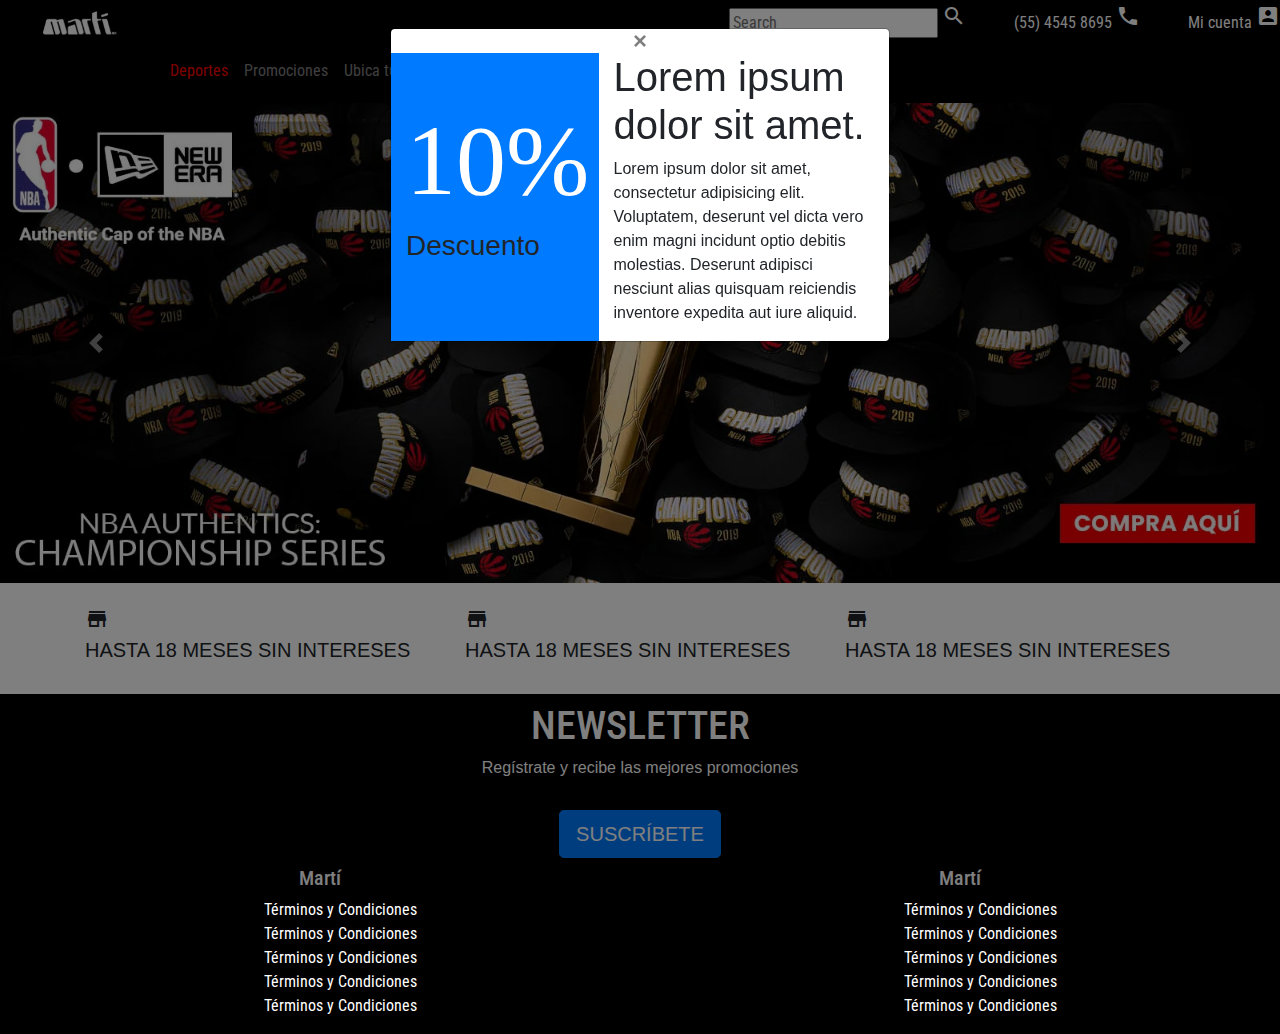
<file: index.html>
<!DOCTYPE html>
<html lang="en">
<head>
	<meta charset="UTF-8">
	<meta name="viewport" content="width=device-width, initial-scale=1, shrink-to-fit=no">
	<title>Bootstrap</title>
	<link rel="stylesheet" href="css/bootstrap.min.css">
	<link rel="stylesheet" href="css/styles.css">
	<!-- fonts -->
	<link href="https://fonts.googleapis.com/css?family=Roboto+Condensed&display=swap" rel="stylesheet">
	<!-- icons -->
	<link href="https://fonts.googleapis.com/icon?family=Material+Icons" rel="stylesheet">
</head>
<body>
	<header>
		<!-- Nav -->
		<ul class="nav justify-content-end text-white">
			<li class="nav-item ml-5 mt-1">
				<input class="d-none d-md-inline" type="text" placeholder="Search">
				<i class="material-icons">search</i>
			</li>
			<li class="nav-item ml-5 mt-1">
				<span  class="d-none d-md-inline">(55) 4545 8695</span>
				<i class="material-icons">call</i>
			</li>
			<li class="nav-item ml-5 mt-1">
				<span  class="d-none d-md-inline">Mi cuenta</span>
				<i class="material-icons">account_box</i>
			</li>
		</ul>
		<!-- Navbar -->
		<nav class="navbar navbar-expand-lg navbar-dark">
			<a class="navbar-brand" href="#">
				<img src="img/logo.png" alt="Logo">
			</a>
			<button class="navbar-toggler" type="button" data-toggle="collapse" data-target="#navbarNav" aria-controls="navbarNav" aria-expanded="false" aria-label="Toggle navigation">
				<span class="navbar-toggler-icon"></span>
			</button>
			<div class="collapse navbar-collapse" id="navbarNav">
				<ul class="navbar-nav">
					<li class="nav-item active">
						<a class="nav-link" href="deportes.html">Deportes <span class="sr-only">(current)</span></a>
					</li>
					<li class="nav-item">
						<a class="nav-link" href="promociones.html">Promociones</a>
					</li>
					<li class="nav-item">
						<a class="nav-link" href="ubica.html">Ubica tu tienda</a>
					</li>
				</ul>
			</div>
		</nav>
	</header>
	<main>
		<!-- modal -->
		<!-- Modal -->
		<div id="myModal" class="modal fade" id="staticBackdrop" data-backdrop="static" tabindex="-1" role="dialog" aria-labelledby="staticBackdropLabel" aria-hidden="true">
		  <div class="modal-dialog" role="document">
		    <div class="modal-content">
		    	<button type="button" class="close" data-dismiss="modal" aria-label="Close">
		          <span aria-hidden="true">&times;</span>
		        </button>
		     	<div class="container-fluid">
		     		<div class="row">
		     			<div id="azul" class="col-5 bg-primary pt-5">
		     				<h1>10%</h1>
		     				<h3>Descuento</h3>
		     			</div>
		     			<div class="col-12 col-md-7">
		     				<h1>Lorem ipsum dolor sit amet.</h1>
		     				<p>Lorem ipsum dolor sit amet, consectetur adipisicing elit. Voluptatem, deserunt vel dicta vero enim magni incidunt optio debitis molestias. Deserunt adipisci nesciunt alias quisquam reiciendis inventore expedita aut iure aliquid.</p>
		     				
		     			</div>
		     		</div>
		     	</div>
		    </div>
		  </div>
		</div>
		<!-- carousel -->
		<div id="carouselExampleInterval" class="carousel slide" data-ride="carousel">
		  <div class="carousel-inner">
		    <div class="carousel-item active" data-interval="10000">
		      <img src="img/c1.jpg" class="d-block w-100" alt="...">
		    </div>
		    <div class="carousel-item" data-interval="2000">
		      <img src="img/c2.jpg" class="d-block w-100" alt="...">
		    </div>
		    <div class="carousel-item">
		      <img src="img/c3.jpg" class="d-block w-100" alt="...">
		    </div>
		  </div>
		  <a class="carousel-control-prev" href="#carouselExampleInterval" role="button" data-slide="prev">
		    <span class="carousel-control-prev-icon" aria-hidden="true"></span>
		    <span class="sr-only">Previous</span>
		  </a>
		  <a class="carousel-control-next" href="#carouselExampleInterval" role="button" data-slide="next">
		    <span class="carousel-control-next-icon" aria-hidden="true"></span>
		    <span class="sr-only">Next</span>
		  </a>
		</div>
		<!-- columnas blancas -->
		<div class="container">
			<div class="row">
				<div class="col-12 col-md-4 mt-4 mb-4">
					<i class="material-icons">store</i>
					<h5>HASTA 18 MESES SIN INTERESES</h5>
				</div>
				<!-- 2 -->
				<div class="col-12 col-md-4 mt-4 mb-4">
					<i class="material-icons">store</i>
					<h5>HASTA 18 MESES SIN INTERESES</h5>
				</div>
				<!-- 3 -->
				<div class="col-12 col-md-4 mt-4 mb-4">
					<i class="material-icons">store</i>
					<h5>HASTA 18 MESES SIN INTERESES</h5>
				</div>
			</div>
		</div>
	</main>
	<footer>
		<!-- jumbotron -->
		<div class="jumbotron jumbotron-fluid text-white p-2 m-0">
			<div class="container">
				<h1>NEWSLETTER</h1>
				<h6>Regístrate y recibe las mejores promociones</h6>
				<button type="button" class="btn btn-primary btn-lg mt-4">SUSCRÍBETE</button>
			</div>
		</div>
		<!-- collapsible para small-->
		<div class="accordion d-md-none" id="accordionExample">
			<!-- card 1 -->
			<div class="card text-white">
				<div class="card-header border-secondary border-top border-bottom mt-3" id="headingOne">
					<h2 class="mb-0">
						<button class="btn btn-link" type="button" data-toggle="collapse" data-target="#collapseOne" aria-expanded="true" aria-controls="collapseOne">
							Collapsible Group Item #1
						</button>
					</h2>
				</div>

				<div id="collapseOne" class="collapse show" aria-labelledby="headingOne" data-parent="#accordionExample">
					<div class="card-body">
						Anim pariatur cliche reprehenderit, enim eiusmod high life accusamus terry richardson ad squid. 3 wolf moon officia aute, non cupidatat skateboard dolor brunch. Food truck quinoa nesciunt laborum eiusmod. Brunch 3 wolf moon tempor, sunt aliqua put a bird on it squid single-origin coffee nulla assumenda shoreditch et. Nihil anim keffiyeh helvetica, craft beer labore wes anderson cred nesciunt sapiente ea proident. Ad vegan excepteur butcher vice lomo. Leggings occaecat craft beer farm-to-table, raw denim aesthetic synth nesciunt you probably haven't heard of them accusamus labore sustainable VHS.
					</div>
				</div>
			</div>
			<!-- card 2 -->
			<div class="card text-white">
				<div class="card-header border-secondary border-top border-bottom mt-3" id="headingTwo">
					<h2 class="mb-0">
						<button class="btn btn-link collapsed" type="button" data-toggle="collapse" data-target="#collapseTwo" aria-expanded="false" aria-controls="collapseTwo">
							Collapsible Group Item #2
						</button>
					</h2>
				</div>
				<div id="collapseTwo" class="collapse" aria-labelledby="headingTwo" data-parent="#accordionExample">
					<div class="card-body">
						Anim pariatur cliche reprehenderit, enim eiusmod high life accusamus terry richardson ad squid. 3 wolf moon officia aute, non cupidatat skateboard dolor brunch. Food truck quinoa nesciunt laborum eiusmod. Brunch 3 wolf moon tempor, sunt aliqua put a bird on it squid single-origin coffee nulla assumenda shoreditch et. Nihil anim keffiyeh helvetica, craft beer labore wes anderson cred nesciunt sapiente ea proident. Ad vegan excepteur butcher vice lomo. Leggings occaecat craft beer farm-to-table, raw denim aesthetic synth nesciunt you probably haven't heard of them accusamus labore sustainable VHS.
					</div>
				</div>
			</div>
		</div>
		<!-- para md -->
		<div class="container-fluid">
			<div class="row text-white negro">
				<div class="col-6 d-none d-md-block">
					<h5>Martí</h5>
					<ul type="none">
						<li>Términos y Condiciones</li>
						<li>Términos y Condiciones</li>
						<li>Términos y Condiciones</li>
						<li>Términos y Condiciones</li>
						<li>Términos y Condiciones</li>
					</ul>
				</div>
				<div class="col-6 d-none d-md-block">
					<h5>Martí</h5>
					<ul type="none">
						<li>Términos y Condiciones</li>
						<li>Términos y Condiciones</li>
						<li>Términos y Condiciones</li>
						<li>Términos y Condiciones</li>
						<li>Términos y Condiciones</li>
					</ul>
				</div>
			</div>
		</div>
	</footer>
</body>
<script src="js/jquery.js"></script>
<script src="js/bootstrap.min.js"></script>
<script src="js/app.js"></script>
</html>
</file>
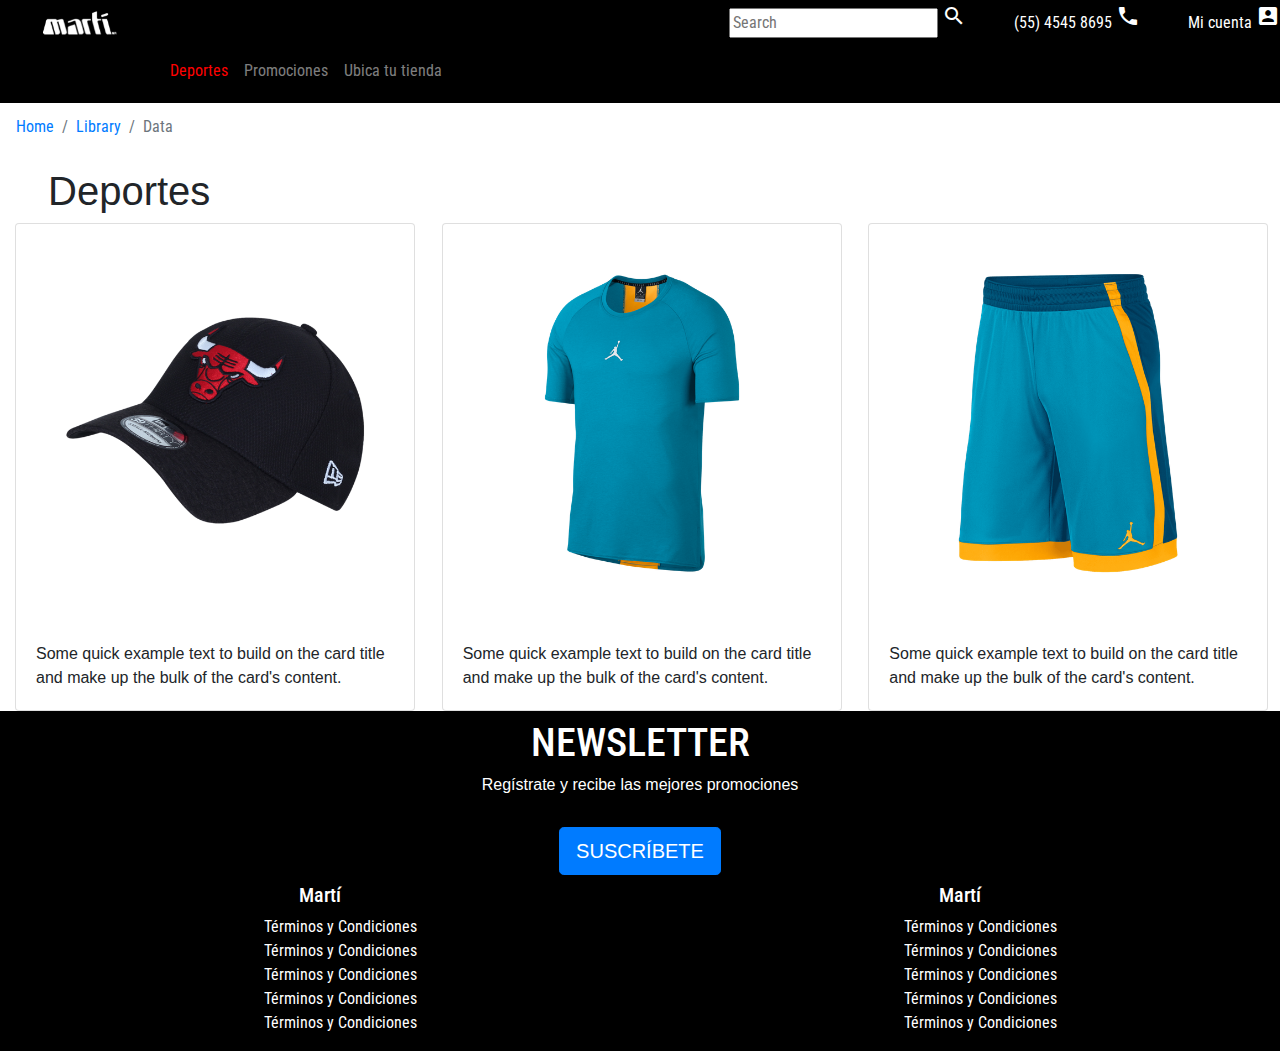
<file: deportes.html>
<!DOCTYPE html>
<html lang="en">
<head>
	<meta charset="UTF-8">
	<meta name="viewport" content="width=device-width, initial-scale=1, shrink-to-fit=no">
	<title>Bootstrap</title>
	<link rel="stylesheet" href="css/bootstrap.min.css">
	<link rel="stylesheet" href="css/styles.css">
	<!-- fonts -->
	<link href="https://fonts.googleapis.com/css?family=Roboto+Condensed&display=swap" rel="stylesheet">
	<!-- icons -->
	<link href="https://fonts.googleapis.com/icon?family=Material+Icons" rel="stylesheet">
</head>
<body>
	<header>
		<!-- Nav -->
		<ul class="nav justify-content-end text-white">
			<li class="nav-item ml-5 mt-1">
				<input class="d-none d-md-inline" type="text" placeholder="Search">
				<i class="material-icons">search</i>
			</li>
			<li class="nav-item ml-5 mt-1">
				<span  class="d-none d-md-inline">(55) 4545 8695</span>
				<i class="material-icons">call</i>
			</li>
			<li class="nav-item ml-5 mt-1">
				<span  class="d-none d-md-inline">Mi cuenta</span>
				<i class="material-icons">account_box</i>
			</li>
		</ul>
		<!-- Navbar -->
		<nav class="navbar navbar-expand-lg navbar-dark">
			<a class="navbar-brand" href="#">
				<img src="img/logo.png" alt="Logo">
			</a>
			<button class="navbar-toggler" type="button" data-toggle="collapse" data-target="#navbarNav" aria-controls="navbarNav" aria-expanded="false" aria-label="Toggle navigation">
				<span class="navbar-toggler-icon"></span>
			</button>
			<div class="collapse navbar-collapse" id="navbarNav">
				<ul class="navbar-nav">
					<li class="nav-item active">
						<a class="nav-link" href="deportes.html">Deportes <span class="sr-only">(current)</span></a>
					</li>
					<li class="nav-item">
						<a class="nav-link" href="promociones.html">Promociones</a>
					</li>
					<li class="nav-item">
						<a class="nav-link" href="ubica.html">Ubica tu tienda</a>
					</li>
				</ul>
			</div>
		</nav>
	</header>
	<main>
		<!-- breadcrumb -->
		<nav aria-label="breadcrumb" class="bread">
		  <ol class="breadcrumb  bg-transparent">
		    <li class="breadcrumb-item"><a href="#">Home</a></li>
		    <li class="breadcrumb-item"><a href="#">Library</a></li>
		    <li class="breadcrumb-item active" aria-current="page">Data</li>
		  </ol>
		</nav>
		<h1 class="ml-5">Deportes</h1>
		<!-- cards -->
		<div class="container-fluid">
			<div class="row">
				<div class="col-12 col-md-4">
					<div class="card" style="width: 25rem;">
					  <img src="img/card1.png" class="card-img-top" alt="...">
					  <div class="card-body">
					    <p class="card-text">Some quick example text to build on the card title and make up the bulk of the card's content.</p>
					  </div>
					</div>
				</div>
				<!-- card 2 -->
				<div class="col-12 col-md-4">
					<!-- 25rem indica el ancho de la imagen -->
					<div class="card" style="width: 25rem;">
					  <img src="img/card2.png" class="card-img-top" alt="...">
					  <div class="card-body">
					    <p class="card-text">Some quick example text to build on the card title and make up the bulk of the card's content.</p>
					  </div>
					</div>
				</div>
				<!-- card 3 -->
				<div class="col-12 col-md-4">
					<!-- 25rem indica el ancho de la imagen -->
					<div class="card" style="width: 25rem;">
					  <img src="img/card3.png" class="card-img-top" alt="...">
					  <div class="card-body">
					    <p class="card-text">Some quick example text to build on the card title and make up the bulk of the card's content.</p>
					  </div>
					</div>
				</div>
			</div>
		</div>

	</main>
	<footer>
		<!-- jumbotron -->
		<div class="jumbotron jumbotron-fluid text-white p-2 m-0">
			<div class="container">
				<h1>NEWSLETTER</h1>
				<h6>Regístrate y recibe las mejores promociones</h6>
				<button type="button" class="btn btn-primary btn-lg mt-4">SUSCRÍBETE</button>
			</div>
		</div>
		<!-- collapsible para small-->
		<div class="accordion d-md-none" id="accordionExample">
			<!-- card 1 -->
			<div class="card text-white">
				<div class="card-header border-secondary border-top border-bottom mt-3" id="headingOne">
					<h2 class="mb-0">
						<button class="btn btn-link" type="button" data-toggle="collapse" data-target="#collapseOne" aria-expanded="true" aria-controls="collapseOne">
							Collapsible Group Item #1
						</button>
					</h2>
				</div>

				<div id="collapseOne" class="collapse show" aria-labelledby="headingOne" data-parent="#accordionExample">
					<div class="card-body">
						Anim pariatur cliche reprehenderit, enim eiusmod high life accusamus terry richardson ad squid. 3 wolf moon officia aute, non cupidatat skateboard dolor brunch. Food truck quinoa nesciunt laborum eiusmod. Brunch 3 wolf moon tempor, sunt aliqua put a bird on it squid single-origin coffee nulla assumenda shoreditch et. Nihil anim keffiyeh helvetica, craft beer labore wes anderson cred nesciunt sapiente ea proident. Ad vegan excepteur butcher vice lomo. Leggings occaecat craft beer farm-to-table, raw denim aesthetic synth nesciunt you probably haven't heard of them accusamus labore sustainable VHS.
					</div>
				</div>
			</div>
			<!-- card 2 -->
			<div class="card text-white">
				<div class="card-header border-secondary border-top border-bottom mt-3" id="headingTwo">
					<h2 class="mb-0">
						<button class="btn btn-link collapsed" type="button" data-toggle="collapse" data-target="#collapseTwo" aria-expanded="false" aria-controls="collapseTwo">
							Collapsible Group Item #2
						</button>
					</h2>
				</div>
				<div id="collapseTwo" class="collapse" aria-labelledby="headingTwo" data-parent="#accordionExample">
					<div class="card-body">
						Anim pariatur cliche reprehenderit, enim eiusmod high life accusamus terry richardson ad squid. 3 wolf moon officia aute, non cupidatat skateboard dolor brunch. Food truck quinoa nesciunt laborum eiusmod. Brunch 3 wolf moon tempor, sunt aliqua put a bird on it squid single-origin coffee nulla assumenda shoreditch et. Nihil anim keffiyeh helvetica, craft beer labore wes anderson cred nesciunt sapiente ea proident. Ad vegan excepteur butcher vice lomo. Leggings occaecat craft beer farm-to-table, raw denim aesthetic synth nesciunt you probably haven't heard of them accusamus labore sustainable VHS.
					</div>
				</div>
			</div>
		</div>
		<!-- para md -->
		<div class="container-fluid">
			<div class="row text-white negro">
				<div class="col-6 d-none d-md-block">
					<h5>Martí</h5>
					<ul type="none">
						<li>Términos y Condiciones</li>
						<li>Términos y Condiciones</li>
						<li>Términos y Condiciones</li>
						<li>Términos y Condiciones</li>
						<li>Términos y Condiciones</li>
					</ul>
				</div>
				<div class="col-6 d-none d-md-block">
					<h5>Martí</h5>
					<ul type="none">
						<li>Términos y Condiciones</li>
						<li>Términos y Condiciones</li>
						<li>Términos y Condiciones</li>
						<li>Términos y Condiciones</li>
						<li>Términos y Condiciones</li>
					</ul>
				</div>
			</div>
		</div>
	</footer>
</body>
<script src="js/jquery.js"></script>
<script src="js/bootstrap.min.js"></script>
<script src="js/app.js"></script>
</html>
</file>
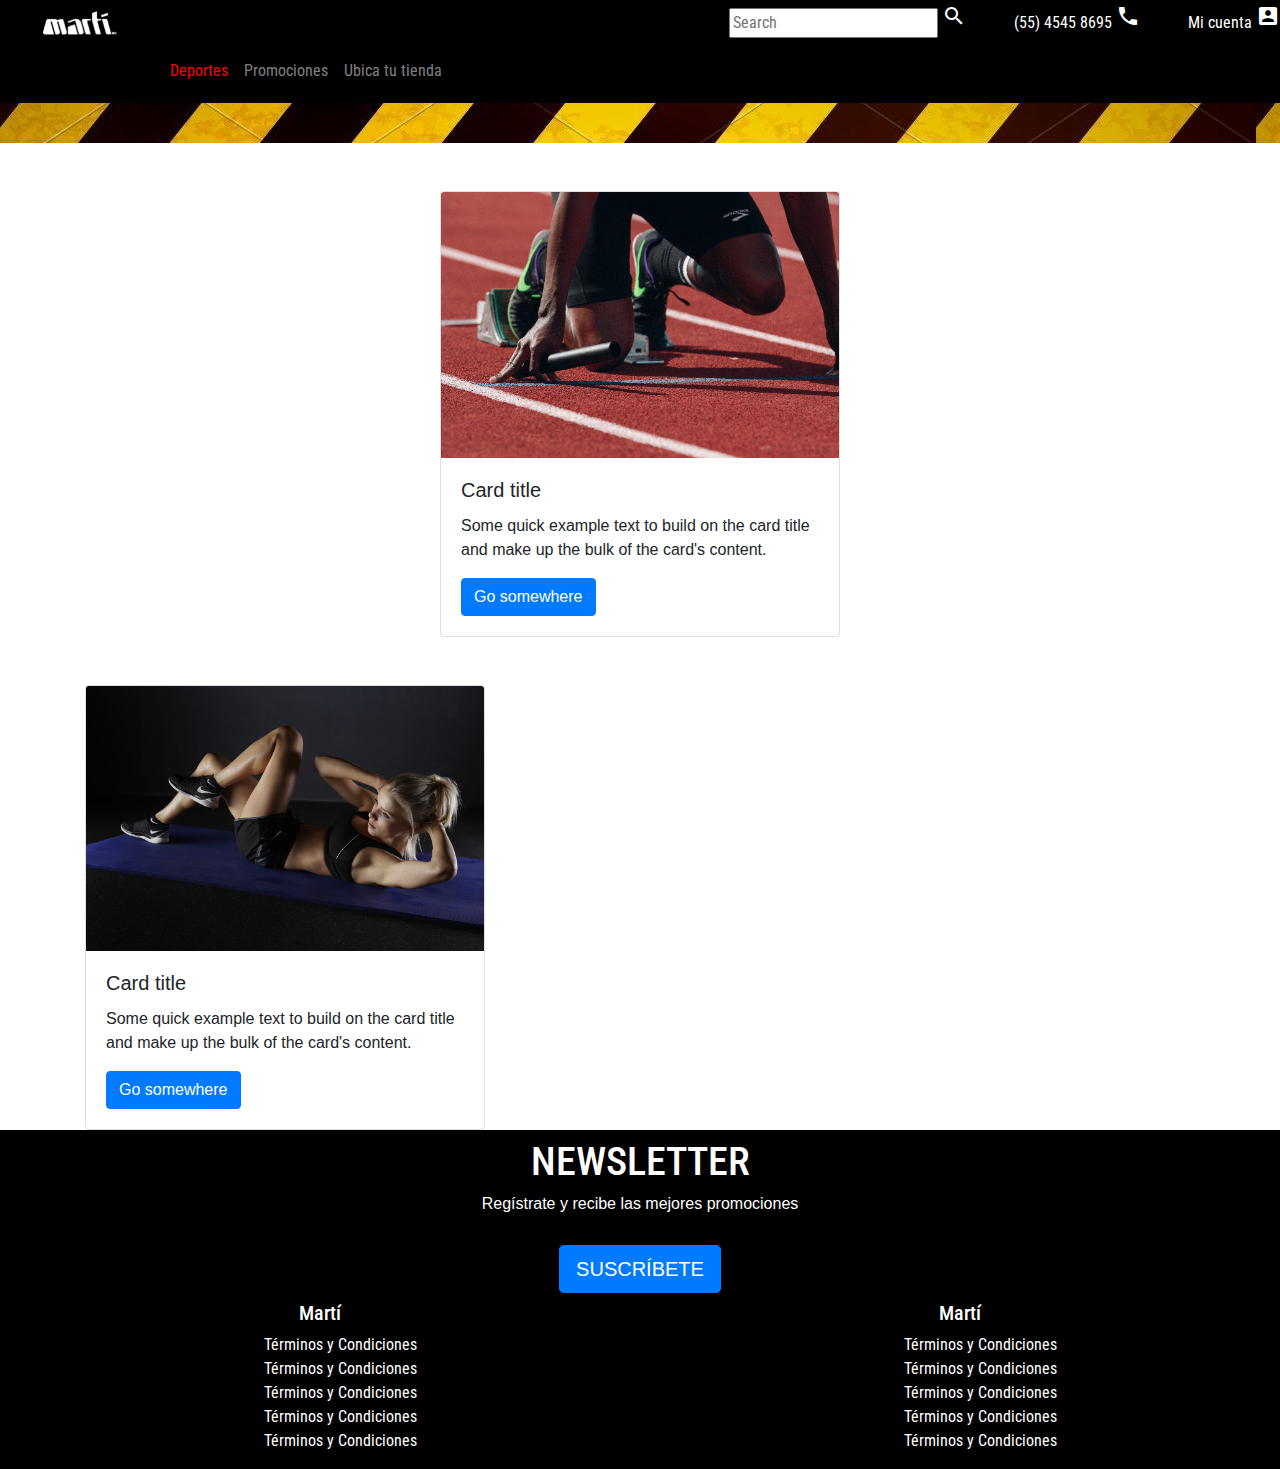
<file: promociones.html>
<!DOCTYPE html>
<html lang="en">
<head>
	<meta charset="UTF-8">
	<meta name="viewport" content="width=device-width, initial-scale=1, shrink-to-fit=no">
	<title>Bootstrap</title>
	<link rel="stylesheet" href="css/bootstrap.min.css">
	<link rel="stylesheet" href="css/styles.css">
	<!-- fonts -->
	<link href="https://fonts.googleapis.com/css?family=Roboto+Condensed&display=swap" rel="stylesheet">
	<!-- icons -->
	<link href="https://fonts.googleapis.com/icon?family=Material+Icons" rel="stylesheet">
</head>
<body>
	<header>
		<!-- Nav -->
		<ul class="nav justify-content-end text-white">
			<li class="nav-item ml-5 mt-1">
				<input class="d-none d-md-inline" type="text" placeholder="Search">
				<i class="material-icons">search</i>
			</li>
			<li class="nav-item ml-5 mt-1">
				<span  class="d-none d-md-inline">(55) 4545 8695</span>
				<i class="material-icons">call</i>
			</li>
			<li class="nav-item ml-5 mt-1">
				<span  class="d-none d-md-inline">Mi cuenta</span>
				<i class="material-icons">account_box</i>
			</li>
		</ul>
		<!-- Navbar -->
		<nav class="navbar navbar-expand-lg navbar-dark">
			<a class="navbar-brand" href="#">
				<img src="img/logo.png" alt="Logo">
			</a>
			<button class="navbar-toggler" type="button" data-toggle="collapse" data-target="#navbarNav" aria-controls="navbarNav" aria-expanded="false" aria-label="Toggle navigation">
				<span class="navbar-toggler-icon"></span>
			</button>
			<div class="collapse navbar-collapse" id="navbarNav">
				<ul class="navbar-nav">
					<li class="nav-item active">
						<a class="nav-link" href="deportes.html">Deportes <span class="sr-only">(current)</span></a>
					</li>
					<li class="nav-item">
						<a class="nav-link" href="promociones.html">Promociones</a>
					</li>
					<li class="nav-item">
						<a class="nav-link" href="ubica.html">Ubica tu tienda</a>
					</li>
				</ul>
			</div>
		</nav>
	</header>
	<main>
		<!-- rayas -->
		<div class="amarillo"></div>
		<!-- cards -->
		<!-- card 1 -->
		<div class="container">
			<div class="row mt-5 justify-content-center">
				<!-- card 1 -->
				<div class="card" style="width: 25rem;">
				  <img src="img/athlete-1840437_1280.jpg" class="card-img-top" alt="...">
				  <div class="card-body">
				    <h5 class="card-title">Card title</h5>
				    <p class="card-text">Some quick example text to build on the card title and make up the bulk of the card's content.</p>
				    <a href="#" class="btn btn-primary">Go somewhere</a>
				  </div>
				</div>
			</div>
			<!-- card 2 -->
			<div class="container">
				<div class="row">
					<!-- card 1 -->
					<div class="card mt-5 justify-content-center" style="width: 25rem;">
					  <img src="img/sport-2250970_1280.jpg" class="card-img-top" alt="...">
					  <div class="card-body">
					    <h5 class="card-title">Card title</h5>
					    <p class="card-text">Some quick example text to build on the card title and make up the bulk of the card's content.</p>
					    <a href="#" class="btn btn-primary">Go somewhere</a>
					  </div>
					</div>
				</div>
			</div>
		</div>
		

	</main>
	<footer>
		<!-- jumbotron -->
		<div class="jumbotron jumbotron-fluid text-white p-2 m-0">
			<div class="container">
				<h1>NEWSLETTER</h1>
				<h6>Regístrate y recibe las mejores promociones</h6>
				<button type="button" class="btn btn-primary btn-lg mt-4">SUSCRÍBETE</button>
			</div>
		</div>
		<!-- collapsible para small-->
		<div class="accordion d-md-none" id="accordionExample">
			<!-- card 1 -->
			<div class="card text-white">
				<div class="card-header border-secondary border-top border-bottom mt-3" id="headingOne">
					<h2 class="mb-0">
						<button class="btn btn-link" type="button" data-toggle="collapse" data-target="#collapseOne" aria-expanded="true" aria-controls="collapseOne">
							Collapsible Group Item #1
						</button>
					</h2>
				</div>

				<div id="collapseOne" class="collapse show" aria-labelledby="headingOne" data-parent="#accordionExample">
					<div class="card-body">
						Anim pariatur cliche reprehenderit, enim eiusmod high life accusamus terry richardson ad squid. 3 wolf moon officia aute, non cupidatat skateboard dolor brunch. Food truck quinoa nesciunt laborum eiusmod. Brunch 3 wolf moon tempor, sunt aliqua put a bird on it squid single-origin coffee nulla assumenda shoreditch et. Nihil anim keffiyeh helvetica, craft beer labore wes anderson cred nesciunt sapiente ea proident. Ad vegan excepteur butcher vice lomo. Leggings occaecat craft beer farm-to-table, raw denim aesthetic synth nesciunt you probably haven't heard of them accusamus labore sustainable VHS.
					</div>
				</div>
			</div>
			<!-- card 2 -->
			<div class="card text-white">
				<div class="card-header border-secondary border-top border-bottom mt-3" id="headingTwo">
					<h2 class="mb-0">
						<button class="btn btn-link collapsed" type="button" data-toggle="collapse" data-target="#collapseTwo" aria-expanded="false" aria-controls="collapseTwo">
							Collapsible Group Item #2
						</button>
					</h2>
				</div>
				<div id="collapseTwo" class="collapse" aria-labelledby="headingTwo" data-parent="#accordionExample">
					<div class="card-body">
						Anim pariatur cliche reprehenderit, enim eiusmod high life accusamus terry richardson ad squid. 3 wolf moon officia aute, non cupidatat skateboard dolor brunch. Food truck quinoa nesciunt laborum eiusmod. Brunch 3 wolf moon tempor, sunt aliqua put a bird on it squid single-origin coffee nulla assumenda shoreditch et. Nihil anim keffiyeh helvetica, craft beer labore wes anderson cred nesciunt sapiente ea proident. Ad vegan excepteur butcher vice lomo. Leggings occaecat craft beer farm-to-table, raw denim aesthetic synth nesciunt you probably haven't heard of them accusamus labore sustainable VHS.
					</div>
				</div>
			</div>
		</div>
		<!-- para md -->
		<div class="container-fluid">
			<div class="row text-white negro">
				<div class="col-6 d-none d-md-block">
					<h5>Martí</h5>
					<ul type="none">
						<li>Términos y Condiciones</li>
						<li>Términos y Condiciones</li>
						<li>Términos y Condiciones</li>
						<li>Términos y Condiciones</li>
						<li>Términos y Condiciones</li>
					</ul>
				</div>
				<div class="col-6 d-none d-md-block">
					<h5>Martí</h5>
					<ul type="none">
						<li>Términos y Condiciones</li>
						<li>Términos y Condiciones</li>
						<li>Términos y Condiciones</li>
						<li>Términos y Condiciones</li>
						<li>Términos y Condiciones</li>
					</ul>
				</div>
			</div>
		</div>
	</footer>
</body>
<script src="js/jquery.js"></script>
<script src="js/bootstrap.min.js"></script>
<script src="js/app.js"></script>
</html>
</file>
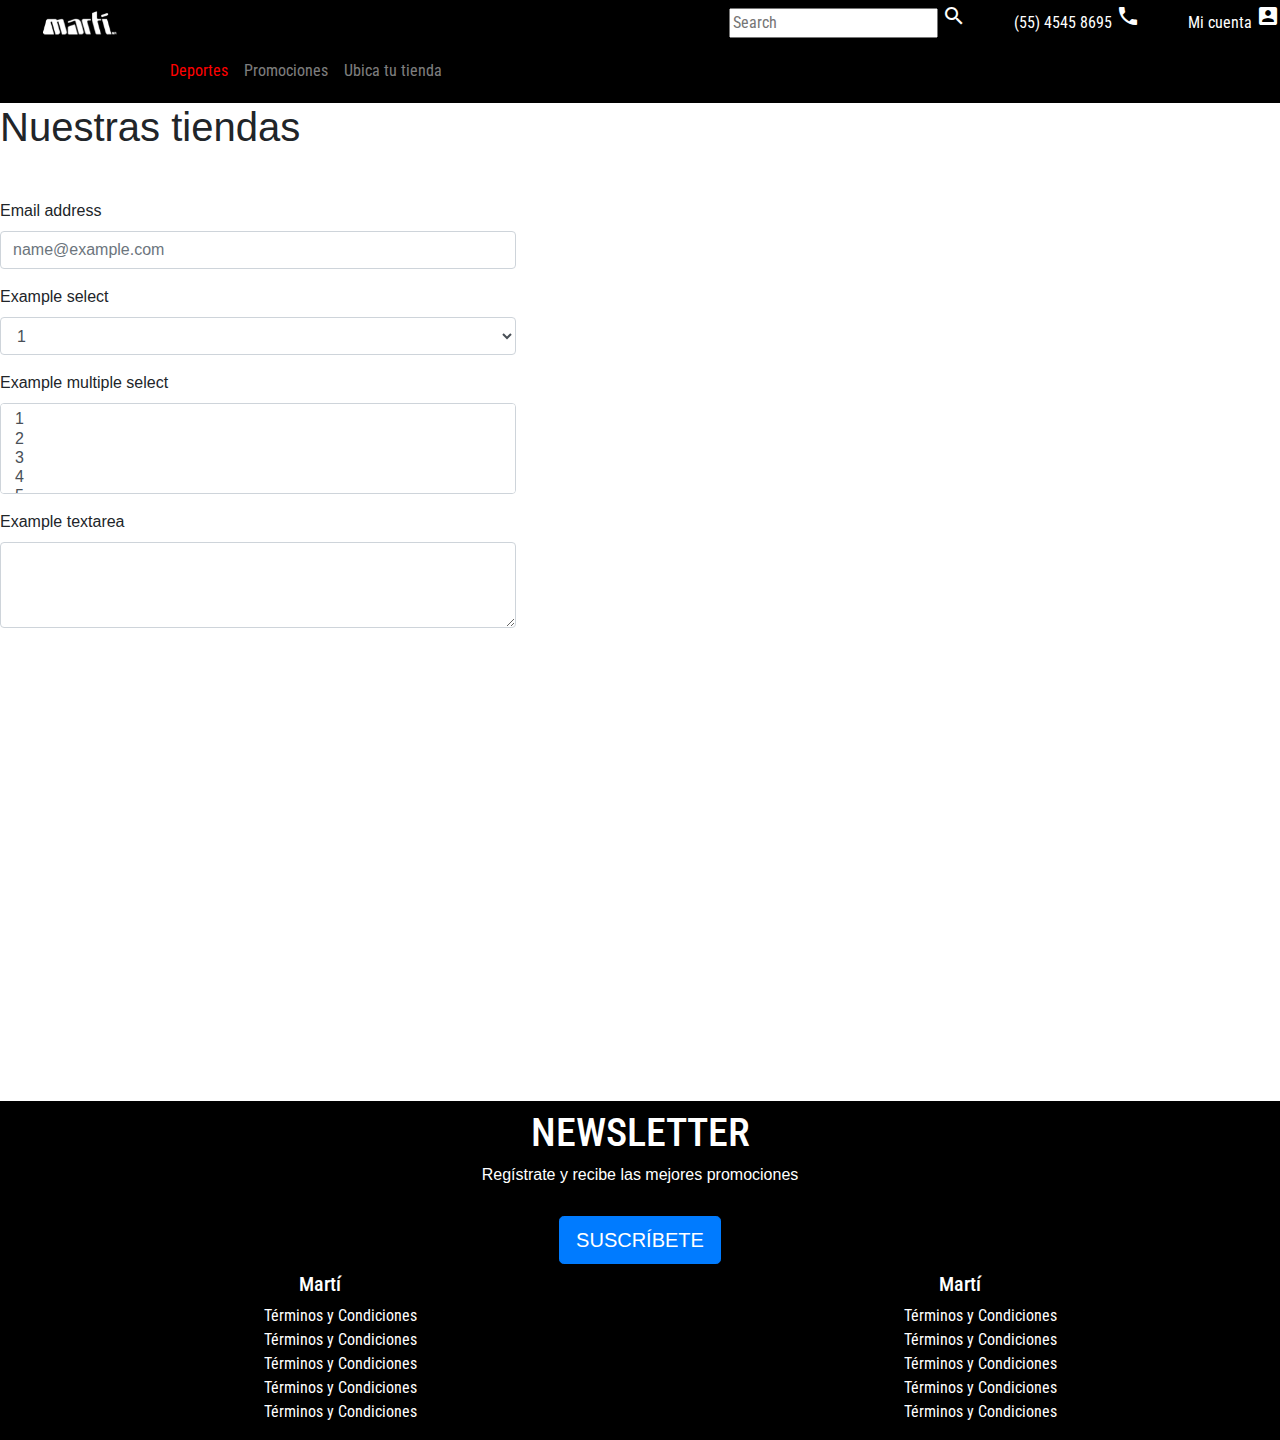
<file: ubica.html>
<!DOCTYPE html>
<html lang="en">
<head>
	<meta charset="UTF-8">
	<meta name="viewport" content="width=device-width, initial-scale=1, shrink-to-fit=no">
	<title>Bootstrap</title>
	<link rel="stylesheet" href="css/bootstrap.min.css">
	<link rel="stylesheet" href="css/styles.css">
	<!-- fonts -->
	<link href="https://fonts.googleapis.com/css?family=Roboto+Condensed&display=swap" rel="stylesheet">
	<!-- icons -->
	<link href="https://fonts.googleapis.com/icon?family=Material+Icons" rel="stylesheet">
</head>
<body>
	<header>
		<!-- Nav -->
		<ul class="nav justify-content-end text-white">
			<li class="nav-item ml-5 mt-1">
				<input class="d-none d-md-inline" type="text" placeholder="Search">
				<i class="material-icons">search</i>
			</li>
			<li class="nav-item ml-5 mt-1">
				<span  class="d-none d-md-inline">(55) 4545 8695</span>
				<i class="material-icons">call</i>
			</li>
			<li class="nav-item ml-5 mt-1">
				<span  class="d-none d-md-inline">Mi cuenta</span>
				<i class="material-icons">account_box</i>
			</li>
		</ul>
		<!-- Navbar -->
		<nav class="navbar navbar-expand-lg navbar-dark">
			<a class="navbar-brand" href="#">
				<img src="img/logo.png" alt="Logo">
			</a>
			<button class="navbar-toggler" type="button" data-toggle="collapse" data-target="#navbarNav" aria-controls="navbarNav" aria-expanded="false" aria-label="Toggle navigation">
				<span class="navbar-toggler-icon"></span>
			</button>
			<div class="collapse navbar-collapse" id="navbarNav">
				<ul class="navbar-nav">
					<li class="nav-item active">
						<a class="nav-link" href="deportes.html">Deportes <span class="sr-only">(current)</span></a>
					</li>
					<li class="nav-item">
						<a class="nav-link" href="promociones.html">Promociones</a>
					</li>
					<li class="nav-item">
						<a class="nav-link" href="ubica.html">Ubica tu tienda</a>
					</li>
				</ul>
			</div>
		</nav>
	</header>
	<main>
		<div class="conatiner">
			<h1>Nuestras tiendas</h1>
			<div class="row mt-5">
				<div class="col-12 col-md-5">
					<!-- forms -->
					<form>
					  <div class="form-group">
					    <label for="exampleFormControlInput1">Email address</label>
					    <input type="email" class="form-control" id="exampleFormControlInput1" placeholder="name@example.com">
					  </div>
					  <div class="form-group">
					    <label for="exampleFormControlSelect1">Example select</label>
					    <select class="form-control" id="exampleFormControlSelect1">
					      <option>1</option>
					      <option>2</option>
					      <option>3</option>
					      <option>4</option>
					      <option>5</option>
					    </select>
					  </div>
					  <div class="form-group">
					    <label for="exampleFormControlSelect2">Example multiple select</label>
					    <select multiple class="form-control" id="exampleFormControlSelect2">
					      <option>1</option>
					      <option>2</option>
					      <option>3</option>
					      <option>4</option>
					      <option>5</option>
					    </select>
					  </div>
					  <div class="form-group">
					    <label for="exampleFormControlTextarea1">Example textarea</label>
					    <textarea class="form-control" id="exampleFormControlTextarea1" rows="3"></textarea>
					  </div>
					</form>
					<div>
						<iframe src="https://www.google.com/maps/embed?pb=!1m18!1m12!1m3!1d60248.95966123724!2d-99.20509600357667!3d19.301492352712035!2m3!1f0!2f0!3f0!3m2!1i1024!2i768!4f13.1!3m3!1m2!1s0x85ce0043c8d8a9cb%3A0x5a8d476dfeef3d14!2zTWFydMOt!5e0!3m2!1sen!2smx!4v1579274304578!5m2!1sen!2smx" width="600" height="450" frameborder="0" style="border:0;" allowfullscreen=""></iframe>
					</div>
				</div>
			</div>
		</div>
	</main>
	<footer>
		<!-- jumbotron -->
		<div class="jumbotron jumbotron-fluid text-white p-2 m-0">
			<div class="container">
				<h1>NEWSLETTER</h1>
				<h6>Regístrate y recibe las mejores promociones</h6>
				<button type="button" class="btn btn-primary btn-lg mt-4">SUSCRÍBETE</button>
			</div>
		</div>
		<!-- collapsible para small-->
		<div class="accordion d-md-none" id="accordionExample">
			<!-- card 1 -->
			<div class="card text-white">
				<div class="card-header border-secondary border-top border-bottom mt-3" id="headingOne">
					<h2 class="mb-0">
						<button class="btn btn-link" type="button" data-toggle="collapse" data-target="#collapseOne" aria-expanded="true" aria-controls="collapseOne">
							Collapsible Group Item #1
						</button>
					</h2>
				</div>

				<div id="collapseOne" class="collapse show" aria-labelledby="headingOne" data-parent="#accordionExample">
					<div class="card-body">
						Anim pariatur cliche reprehenderit, enim eiusmod high life accusamus terry richardson ad squid. 3 wolf moon officia aute, non cupidatat skateboard dolor brunch. Food truck quinoa nesciunt laborum eiusmod. Brunch 3 wolf moon tempor, sunt aliqua put a bird on it squid single-origin coffee nulla assumenda shoreditch et. Nihil anim keffiyeh helvetica, craft beer labore wes anderson cred nesciunt sapiente ea proident. Ad vegan excepteur butcher vice lomo. Leggings occaecat craft beer farm-to-table, raw denim aesthetic synth nesciunt you probably haven't heard of them accusamus labore sustainable VHS.
					</div>
				</div>
			</div>
			<!-- card 2 -->
			<div class="card text-white">
				<div class="card-header border-secondary border-top border-bottom mt-3" id="headingTwo">
					<h2 class="mb-0">
						<button class="btn btn-link collapsed" type="button" data-toggle="collapse" data-target="#collapseTwo" aria-expanded="false" aria-controls="collapseTwo">
							Collapsible Group Item #2
						</button>
					</h2>
				</div>
				<div id="collapseTwo" class="collapse" aria-labelledby="headingTwo" data-parent="#accordionExample">
					<div class="card-body">
						Anim pariatur cliche reprehenderit, enim eiusmod high life accusamus terry richardson ad squid. 3 wolf moon officia aute, non cupidatat skateboard dolor brunch. Food truck quinoa nesciunt laborum eiusmod. Brunch 3 wolf moon tempor, sunt aliqua put a bird on it squid single-origin coffee nulla assumenda shoreditch et. Nihil anim keffiyeh helvetica, craft beer labore wes anderson cred nesciunt sapiente ea proident. Ad vegan excepteur butcher vice lomo. Leggings occaecat craft beer farm-to-table, raw denim aesthetic synth nesciunt you probably haven't heard of them accusamus labore sustainable VHS.
					</div>
				</div>
			</div>
		</div>
		<!-- para md -->
		<div class="container-fluid">
			<div class="row text-white negro">
				<div class="col-6 d-none d-md-block">
					<h5>Martí</h5>
					<ul type="none">
						<li>Términos y Condiciones</li>
						<li>Términos y Condiciones</li>
						<li>Términos y Condiciones</li>
						<li>Términos y Condiciones</li>
						<li>Términos y Condiciones</li>
					</ul>
				</div>
				<div class="col-6 d-none d-md-block">
					<h5>Martí</h5>
					<ul type="none">
						<li>Términos y Condiciones</li>
						<li>Términos y Condiciones</li>
						<li>Términos y Condiciones</li>
						<li>Términos y Condiciones</li>
						<li>Términos y Condiciones</li>
					</ul>
				</div>
			</div>
		</div>
	</footer>
</body>
<script src="js/jquery.js"></script>
<script src="js/bootstrap.min.js"></script>
<script src="js/app.js"></script>
</html>
</file>
<file: css/styles.css>
body {
    display: flex;
    min-height: 100vh;
    flex-direction: column;
  }

 main {
    flex: 1 0 auto;
 }
      

.nav, nav, .jumbotron, .accordion .card, .negro{
	background-color: black;
	text-align: center;
	font-family: 'Roboto Condensed', sans-serif;
}

.navbar-brand img{
	width: 130px;
	height: auto;
	position: relative;
	bottom: 5vh;
}

.navbar .collapse .navbar-nav .active a{
	color: red;
}

h6, button{
	font-family: Calibri, sans-serif;
}

#azul{
	/*height: 70vh;*/
	display: inline-block;
}

#azul h1{
	font-size: 100px;
	font-family: fantasy;
	color: white;
	animation-name: huno;
	animation-duration: 1s;
	animation-iteration-count: infinite;
	animation-direction: alternate;
	animation-timing-function: ease-in;
}

@keyframes huno{
	0%{
		transform: rotate(20deg);
	}
	50%{

	}
	100%{
		transform: rotate(-20deg);
	}
}

.amarillo{
	background-image: url(../img/warning2.jpg);
	height: 40px;
}

@keyframes slide{
	100%{
		background-position-x: -500px; 
	}
}
.amarillo{
	animation-name: slide;
	animation-duration: 10s;
	animation-timing-function: linear;
	animation-iteration-count: infinite;
}

.bread{
	background-color: white;
}

iframe{
	width: 90%;
}
</file>
